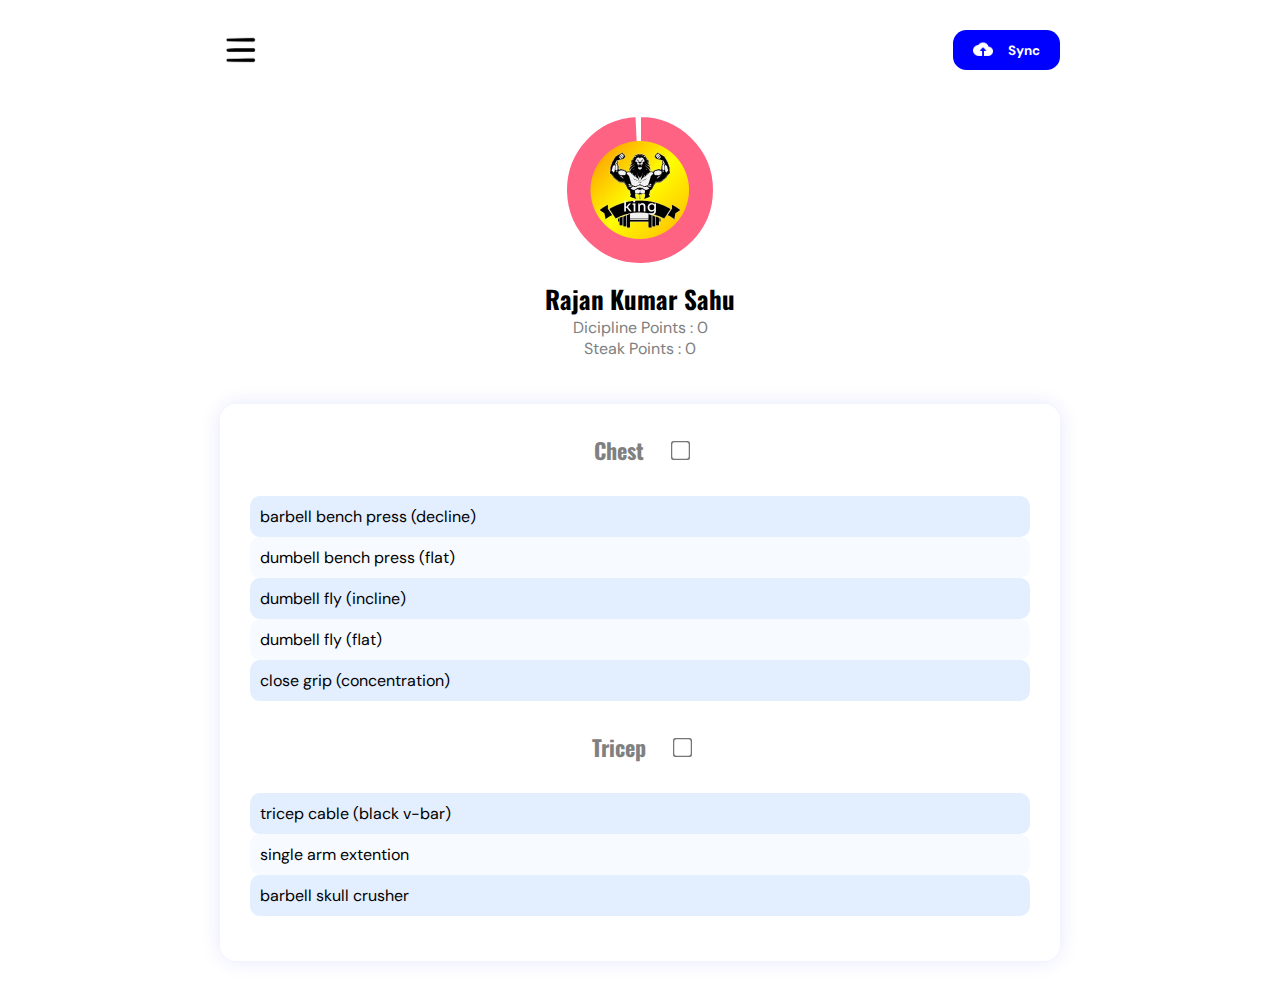
<file: index.html>
<!DOCTYPE html>
<html lang="en">
<head>
  <meta charset="UTF-8">
  <meta name="viewport" content="width=device-width, initial-scale=1.0">
  <meta name="theme-color" content="white">
  <meta name="color-scheme" content="light">
  <title>Workout360</title>
  <script src="./js/script.js"></script>
  <link rel="stylesheet" href="./css/style.css">
  <link rel="manifest" href="manifest.webmanifest">
  <link rel="apple-touch-icon" href="./img/logo192.png">
  <script src="./js/startup.js"></script>
  <script src="./js/chart.js"></script>
</head>
<body>
  <main>
    <div class="modal">
      <menu class="ui-box flex-col">
          <a href="./html/stats.html"> tracker</a>
      </menu>
    </div>
    <nav>
      <button onclick="openMenu()">
        <img src="./img/menu.png" alt="">
      </button>
      <button class="btn btn-primary cloud-btn">
        <img src="./img/cloud.png" alt="">
        Sync
      </button>
    </nav>

    <section class="badge-wrapper flex-col">
      <div class="badge-stat-wrapper">
        <div class="badge">
          <img src="./img/badge4.webp" alt="">
        </div>
        <div class="steak-pie flex-between">
          <canvas id="attendence"></canvas>
        </div>
      </div>
      <div class="user-info">
        <h1>Rajan Kumar Sahu</h1>
        <p class="grey" id="dicipline">Dicipline Points : <span>0</span></p>
        <p class="grey" id="steak">Steak Points : <span>0</span></p>
      </div>
    </section>


    <section class="ui-box scedule">
      <div class="target">
        <div class="flex-between">
          <h2 class="exname grey">  </h2>
          <input type="checkbox" id="target1-btn" onclick="updateTarget1(this)">
        </div>
        <ul class="list">
        </ul>

        <div class="flex-between">
          <h2 class="exname grey">  </h2>
          <input type="checkbox" id="target2-btn" onclick="updateTarget2(this)">
        </div>
        <ul class="list">
        </ul>
      </div>
    </section>

  </main>
</body>
<script src="./js/dom.js" async defer></script>
<script src="./js/common.js" async defer></script>
</html>
</file>
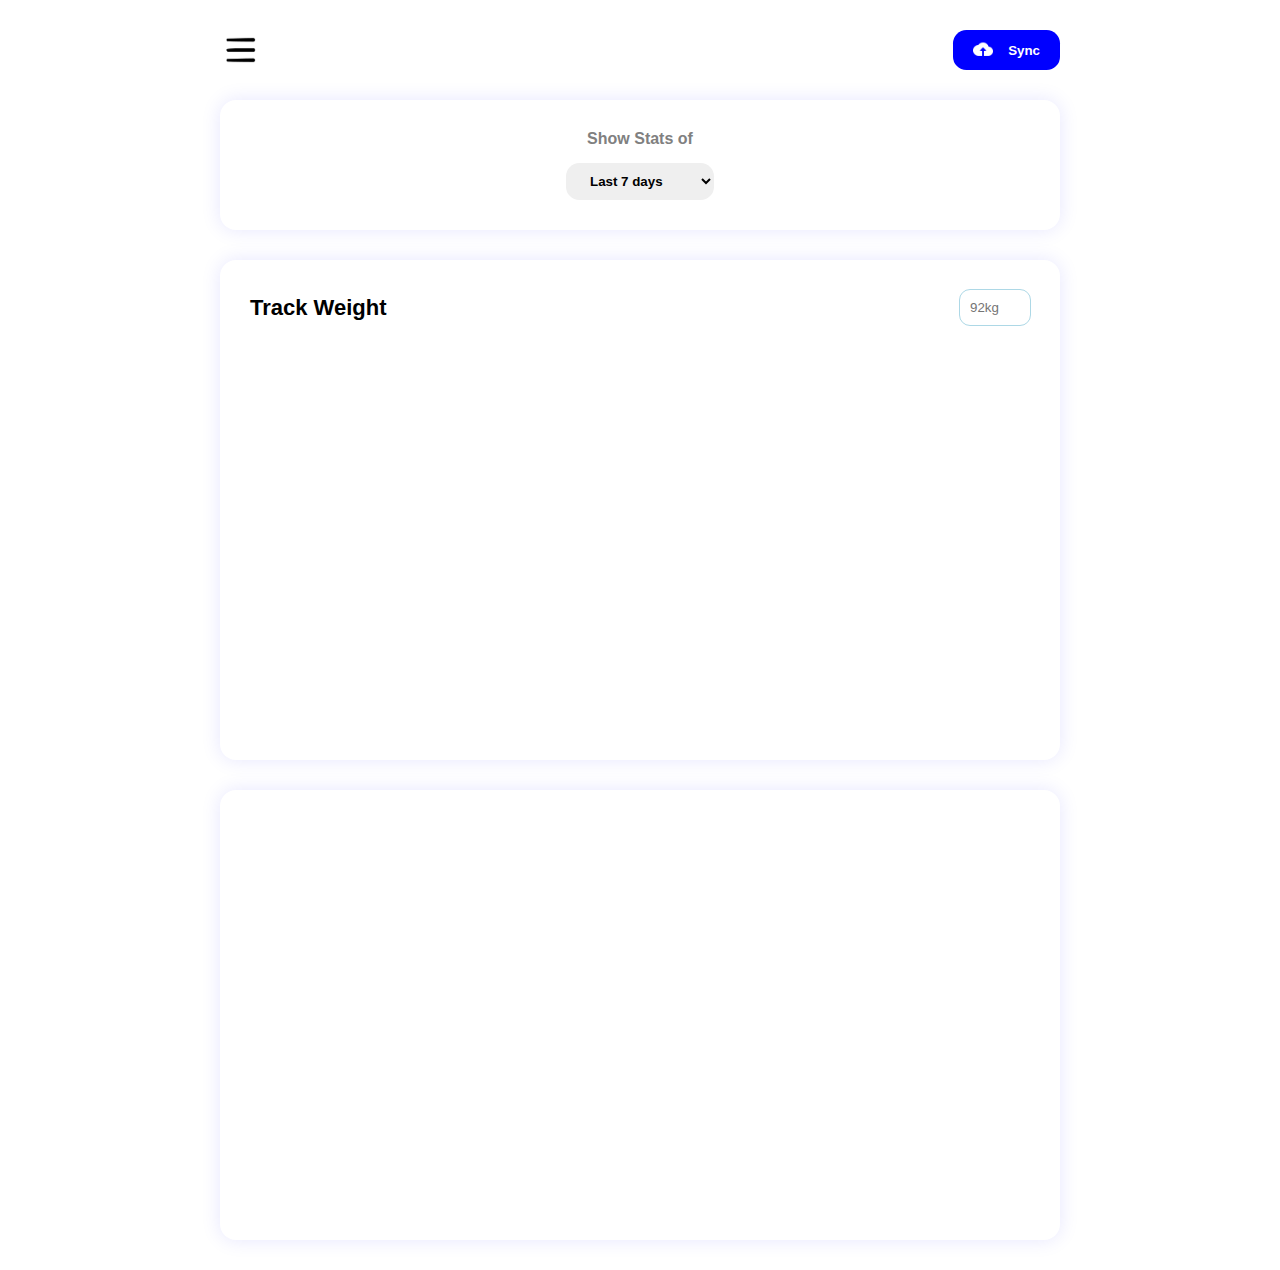
<file: html/stats.html>
<!DOCTYPE html>
<html lang="en">
<head>
	<meta charset="UTF-8">
  <meta name="viewport" content="width=device-width, initial-scale=1.0">
  <meta name="theme-color" content="white">
  <meta name="color-scheme" content="light">
  <title>stats</title>
  <link rel="stylesheet" href="../css/stats.css">
  <link rel="apple-touch-icon" href="./img/logo192.png">
  <script src="../js/chart.js"></script>
</head>
<body>
	<main>
    <div class="modal">
      <menu class="ui-box">
        <div class="flex-col">
          <a href="../index.html"> home </a>
        </div>
      </menu>
    </div>

	    <nav>
	      <button onclick="openMenu()">
	        <img src="../img/menu.png" alt="">
	      </button>
	      <button class="btn btn-primary cloud-btn" onclick="alert('feature still in development')">
	        <img src="../img/cloud.png" alt="">
	        Sync
	      </button>
	    </nav>

	    <section class="charts ui-box" id="sec1">
	      <div class="select-wrapper flex-col">
	        <h4 class="grey">Show Stats of</h4>
	        <select name="" id="stats-option" class="btn" onchange="showStats(this)">
	          <option value="all">All Time</option>
	          <option value="year">Last 360 days</option>
	          <option value="month">Last 30 days</option>
	          <option value="week" selected>Last 7 days</option>
	        </select>
	      </div>
	    </section>

	    <section class="ui-box flex-col" id="sec2">
	      <div class="flex-between">
	        <h2>Track Weight</h2>
	        <input type="number" 
	        placeholder="92kg" oninput="saveData()"
	        id="weight-input" style="max-width: 70px;">
	      </div>
	      <canvas id="track-weight"></canvas>
	    </section>

	        <section class="ui-box flex-col" id="sec2">
<!--         <div class="flex-between">
          <h2>Target Stats</h2>
        </div> -->
        <canvas id="target-stats"></canvas>
      </section>

	</main>
  <script src="../js/common.js"></script>
  <script src="../js/stats-script.js"></script>
</body>
</html>
</file>
<file: css/style.css>
@import url(./common.css);

.badge-wrapper{
	display: flex;
	justify-content: center;
	align-items: center;
	gap: var(--min-space);
	margin: var(--min-space) 0;
}
.badge-wrapper .badge-stat-wrapper{
	position: relative;
}
.badge-wrapper .badge{
	height: 100px;
	aspect-ratio: 1/1;
	overflow: hidden;
	position: absolute;
	top: 25px;
	left: 25px;
}
.badge-wrapper .badge img{
	height: inherit;
}
.badge-wrapper #attendence{
	width: 150px;
	height: 150px;
}
.badge-wrapper #attendence:hover{
	z-index: 2;
}
.badge-wrapper .user-info{
	text-align: center;
}

.scedule h1, h2{
	text-transform: capitalize;
}
.scedule,
.scedule .target{
	display: flex;
	flex-direction: column;
	justify-content: center;
	align-items: center;
	gap: var(--max-space);
}
.scedule .target{
	width: 100%;
	overflow: hidden;
	gap: var(--max-space);
	padding-bottom: 15px;	
}
.scedule .target .list{
	width: 100%;
}
.scedule .target .list li{
	border-radius: 10px;
/*	background-color: white;*/
	background-color: rgb(247, 250, 255);
	padding: 10px;
}
.scedule .target .list li:nth-child(odd){
	background-color: rgb(227, 238, 255);
}
.scedule .target .list .weights{
	display: flex;
	gap: var(--min-space);
	width: 50%;
	overflow: hidden;
	justify-content: flex-end;
}
.scedule .target .list .weights input{
	aspect-ratio: 1/1;
	width: 30px;
	padding: 5px;
}

@media only screen and (max-width: 400px) {

  .charts #attendence{
    max-height: 100px;
  }
}
</file>
<file: css/stats.css>
@import url(./common.css);


.charts{
	display: flex;
	flex-direction: column;
	justify-content: center;
	align-items: center;
	gap: var(--max-space);
}
.charts #attendence{
  max-width: 100px;
}
.charts .select-wrapper{
	justify-content: center;
	align-items: center;
}
</file>
